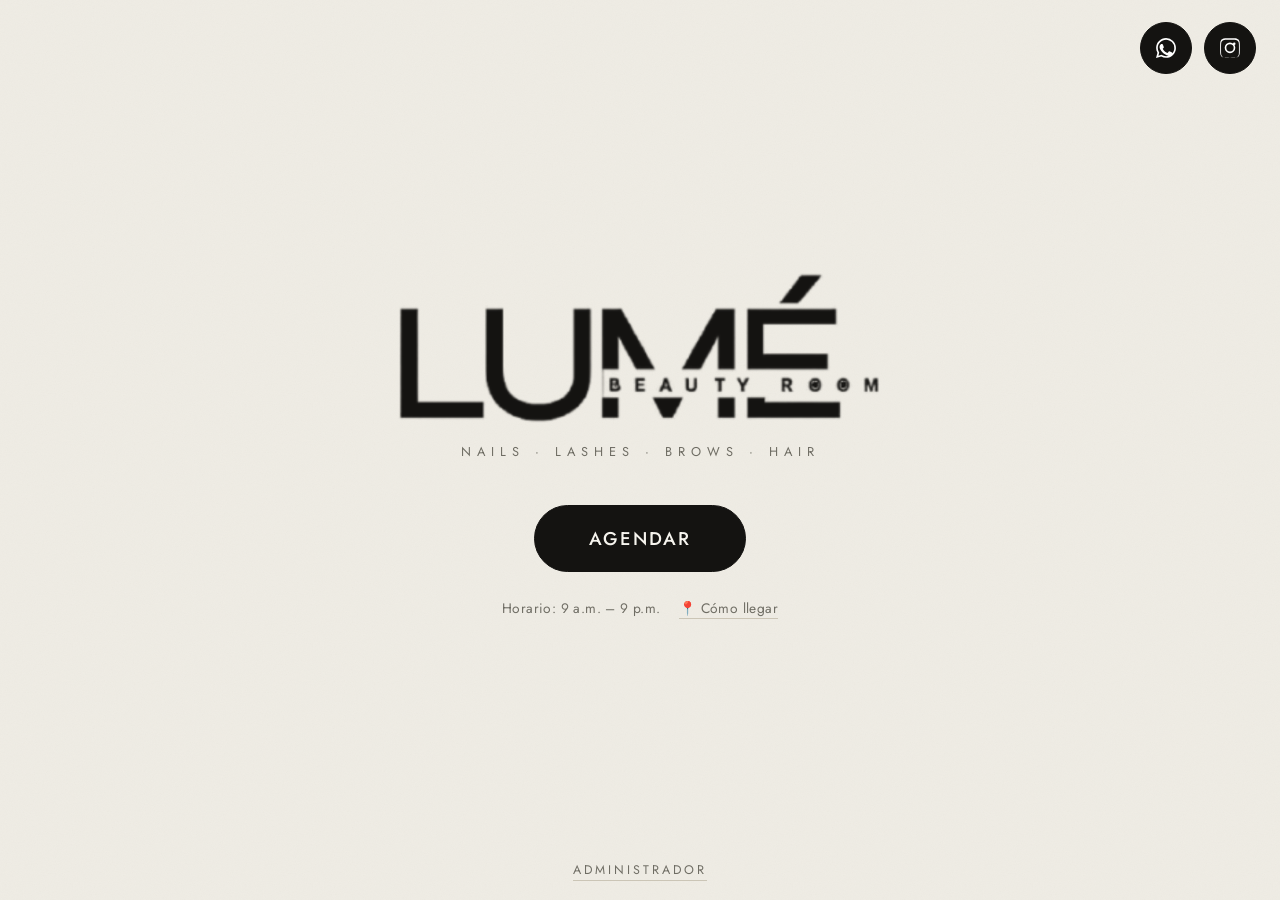
<file: index.html>
<!DOCTYPE html>
<html lang="es">
<head>
<meta charset="UTF-8">
<meta name="viewport" content="width=device-width, initial-scale=1.0, viewport-fit=cover">
<title>LUMÉ Beauty Room</title>
<meta name="description" content="LUMÉ Beauty Room — uñas, pestañas, cejas y más. Agenda tu cita.">
<meta name="theme-color" content="#efece4">
<link rel="manifest" href="manifest.webmanifest">
<link rel="icon" href="icon-192.png">
<link rel="apple-touch-icon" href="apple-touch-icon.png">
<meta name="apple-mobile-web-app-capable" content="yes">
<meta name="mobile-web-app-capable" content="yes">
<meta name="apple-mobile-web-app-title" content="LUMÉ">
<meta property="og:title" content="LUMÉ Beauty Room">
<meta property="og:description" content="Uñas, pestañas, cejas y más. Agenda tu cita en línea.">
<meta property="og:image" content="icon-512.png">
<link rel="stylesheet" href="styles.css">
</head>
<body>
  <script src="loader.js"></script>
  <main class="hero">
    <!-- Botones superiores derecha: WhatsApp + Instagram -->
    <div class="topbar">
      <a id="waBtn" class="icon-btn wa" href="#" target="_blank" rel="noopener" aria-label="WhatsApp" title="WhatsApp">
        <svg viewBox="0 0 24 24" fill="currentColor"><path d="M12.04 2c-5.46 0-9.91 4.45-9.91 9.91 0 1.75.46 3.45 1.32 4.95L2 22l5.25-1.38a9.9 9.9 0 0 0 4.79 1.22h.004c5.46 0 9.91-4.45 9.91-9.91 0-2.65-1.03-5.14-2.9-7.01A9.82 9.82 0 0 0 12.04 2Zm0 1.67c2.2 0 4.27.86 5.83 2.42a8.2 8.2 0 0 1 2.42 5.82c0 4.54-3.7 8.24-8.25 8.24a8.2 8.2 0 0 1-4.2-1.15l-.3-.18-3.12.82.83-3.04-.2-.31a8.18 8.18 0 0 1-1.26-4.38c0-4.54 3.7-8.24 8.24-8.24Zm-4.53 4.4c-.21 0-.55.08-.84.39-.29.31-1.1 1.08-1.1 2.62 0 1.55 1.13 3.04 1.28 3.25.16.21 2.2 3.36 5.32 4.58.74.32 1.32.51 1.77.65.74.24 1.42.2 1.96.12.6-.09 1.84-.75 2.1-1.48.26-.73.26-1.35.18-1.48-.08-.13-.29-.21-.6-.36-.31-.16-1.84-.91-2.12-1.01-.29-.11-.5-.16-.71.16-.21.31-.81 1.01-1 1.22-.18.21-.37.24-.68.08-.31-.16-1.31-.48-2.5-1.54-.92-.82-1.55-1.84-1.73-2.15-.18-.31-.02-.48.14-.63.14-.14.31-.37.47-.55.16-.18.21-.31.31-.52.11-.21.05-.39-.03-.55-.08-.16-.71-1.7-.97-2.33-.26-.62-.52-.53-.71-.54l-.61-.01Z"/></svg>
      </a>
      <a id="igBtn" class="icon-btn ig" href="#" target="_blank" rel="noopener" aria-label="Instagram" title="Instagram">
        <svg viewBox="0 0 24 24" fill="currentColor"><path d="M12 2.16c3.2 0 3.58.01 4.85.07 1.17.05 1.8.25 2.23.41.56.22.96.48 1.38.9.42.42.68.82.9 1.38.16.42.36 1.06.41 2.23.06 1.27.07 1.65.07 4.85s-.01 3.58-.07 4.85c-.05 1.17-.25 1.8-.41 2.23-.22.56-.48.96-.9 1.38-.42.42-.82.68-1.38.9-.42.16-1.06.36-2.23.41-1.27.06-1.65.07-4.85.07s-3.58-.01-4.85-.07c-1.17-.05-1.8-.25-2.23-.41-.56-.22-.96-.48-1.38-.9-.42-.42-.68-.82-.9-1.38-.16-.42-.36-1.06-.41-2.23C2.17 15.58 2.16 15.2 2.16 12s.01-3.58.07-4.85c.05-1.17.25-1.8.41-2.23.22-.56.48-.96.9-1.38.42-.42.82-.68 1.38-.9.42-.16 1.06-.36 2.23-.41C8.42 2.17 8.8 2.16 12 2.16Zm0 1.62c-3.15 0-3.52.01-4.76.07-.98.04-1.51.21-1.86.35-.47.18-.8.4-1.15.75-.35.35-.57.68-.75 1.15-.14.35-.31.88-.35 1.86-.06 1.24-.07 1.61-.07 4.76s.01 3.52.07 4.76c.04.98.21 1.51.35 1.86.18.47.4.8.75 1.15.35.35.68.57 1.15.75.35.14.88.31 1.86.35 1.24.06 1.61.07 4.76.07s3.52-.01 4.76-.07c.98-.04 1.51-.21 1.86-.35.47-.18.8-.4 1.15-.75.35-.35.57-.68.75-1.15.14-.35.31-.88.35-1.86.06-1.24.07-1.61.07-4.76s-.01-3.52-.07-4.76c-.04-.98-.21-1.51-.35-1.86a3.1 3.1 0 0 0-.75-1.15 3.1 3.1 0 0 0-1.15-.75c-.35-.14-.88-.31-1.86-.35-1.24-.06-1.61-.07-4.76-.07Zm0 2.76a5.3 5.3 0 1 1 0 10.6 5.3 5.3 0 0 1 0-10.6Zm0 1.62a3.68 3.68 0 1 0 0 7.36 3.68 3.68 0 0 0 0-7.36Zm5.5-.42a1.24 1.24 0 1 1-2.48 0 1.24 1.24 0 0 1 2.48 0Z"/></svg>
      </a>
    </div>

    <!-- Logo -->
    <img class="hero-logo" src="logo-crop.png" alt="LUMÉ Beauty Room">
    <div class="hero-tag">Nails · Lashes · Brows · Hair</div>

    <!-- Botón central: Agendar -->
    <div class="hero-cta">
      <a class="btn xl" href="agendar.html">Agendar</a>
    </div>
    <div class="hero-info">
      <span id="hoursTxt"></span>
      <a id="mapLink" href="#" target="_blank" rel="noopener">📍 Cómo llegar</a>
    </div>
    <button class="btn soft sm hero-install" data-install hidden>📲 Instalar app</button>

    <div class="hero-foot">
      <a href="admin.html">Administrador</a>
    </div>
  </main>

  <script src="app.js"></script>
  <script src="pwa.js"></script>
  <script>
    document.getElementById("waBtn").href = waLink(CONFIG.whatsapp, "¡Hola! Me gustaría agendar una cita en LUMÉ Beauty Room ✨");
    document.getElementById("igBtn").href = igLink(CONFIG.instagram);
    document.getElementById("hoursTxt").textContent = `Horario: ${fmtHour12(CONFIG.openHour)} – ${fmtHour12(CONFIG.closeHour)}`;
    document.getElementById("mapLink").href = "https://www.google.com/maps/search/?api=1&query=" + encodeURIComponent(CONFIG.businessAddress);
  </script>
</body>
</html>
</file>
<file: styles.css>
/* ==========================================================================
   LUMÉ Beauty Room — hoja de estilos compartida
   Tipografía y colores inspirados en el PDF de la lista de precios:
   fondo crema texturizado, tinta negra, encabezados grotesque bold,
   cuerpo geométrico limpio y acentos tipo firma.
   ========================================================================== */

@import url('https://fonts.googleapis.com/css2?family=Archivo+Black&family=Jost:ital,wght@0,300;0,400;0,500;0,600;1,400&family=Dancing+Script:wght@600;700&display=swap');

:root{
  --bg:        #efece4;   /* crema del PDF */
  --bg-soft:   #e8e4d9;
  --card:      #f6f4ee;
  --card-2:    #efece3;
  --ink:       #141311;   /* negro tinta */
  --ink-2:     #3b3a35;
  --muted:     #6f6d64;
  --line:      #d9d4c7;
  --line-2:    #cbc5b6;
  --accent:    #141311;   /* acción principal = negro (paleta del PDF) */
  --accent-ink:#f6f4ee;
  --ok:        #2e7d54;
  --warn:      #b4842a;
  --danger:    #b23b3b;
  --wa:        #25d366;
  --shadow:    0 18px 50px rgba(20,19,17,.18);
  --shadow-sm: 0 6px 20px rgba(20,19,17,.10);
  --radius:    16px;
  --radius-sm: 10px;
  --maxw:      1180px;
}

*{ box-sizing:border-box; }
html,body{ margin:0; padding:0; }
body{
  font-family:'Jost', system-ui, -apple-system, Segoe UI, Roboto, sans-serif;
  color:var(--ink);
  background-color:var(--bg);
  /* textura granulada tipo papel del PDF */
  background-image:url("data:image/svg+xml,%3Csvg xmlns='http://www.w3.org/2000/svg' width='240' height='240'%3E%3Cfilter id='n'%3E%3CfeTurbulence type='fractalNoise' baseFrequency='0.9' numOctaves='2' stitchTiles='stitch'/%3E%3CfeColorMatrix type='saturate' values='0'/%3E%3C/filter%3E%3Crect width='100%25' height='100%25' filter='url(%23n)' opacity='0.05'/%3E%3C/svg%3E");
  line-height:1.5;
  -webkit-font-smoothing:antialiased;
  text-rendering:optimizeLegibility;
}
a{ color:inherit; }
img{ max-width:100%; display:block; }
button{ font-family:inherit; cursor:pointer; }
h1,h2,h3,h4{ margin:0; }

/* Tipografía de titulares tipo PDF */
.display{ font-family:'Archivo Black', 'Jost', sans-serif; letter-spacing:.5px; line-height:1; }
.script{ font-family:'Dancing Script', cursive; font-weight:700; }

.container{ max-width:var(--maxw); margin:0 auto; padding:0 20px; }

/* ---------- Botones ---------- */
.btn{
  display:inline-flex; align-items:center; justify-content:center; gap:.5rem;
  border:1.5px solid var(--ink); background:var(--accent); color:var(--accent-ink);
  padding:.85rem 1.4rem; border-radius:999px; font-weight:500; font-size:1rem;
  letter-spacing:.4px; text-decoration:none; transition:.18s ease; white-space:nowrap;
}
.btn:hover{ transform:translateY(-1px); box-shadow:var(--shadow-sm); }
.btn:active{ transform:translateY(0); }
.btn.ghost{ background:transparent; color:var(--ink); }
.btn.ghost:hover{ background:var(--ink); color:var(--accent-ink); }
.btn.soft{ background:var(--card); color:var(--ink); border-color:var(--line-2); }
.btn.soft:hover{ background:var(--bg-soft); }
.btn.sm{ padding:.5rem .9rem; font-size:.9rem; }
.btn.block{ width:100%; }
.btn.danger{ background:transparent; color:var(--danger); border-color:var(--danger); }
.btn.danger:hover{ background:var(--danger); color:#fff; }
.btn:disabled{ opacity:.45; cursor:not-allowed; transform:none; box-shadow:none; }

/* ---------- Iconos redondos (WA / IG) ---------- */
.icon-btn{
  width:52px; height:52px; border-radius:50%; display:inline-flex;
  align-items:center; justify-content:center; border:1.5px solid var(--ink);
  background:var(--ink); color:#fff; transition:.2s ease;
}
.icon-btn svg{ width:24px; height:24px; }
.icon-btn:hover{ transform:translateY(-2px); box-shadow:var(--shadow-sm); }
.icon-btn.wa:hover{ background:var(--wa); border-color:var(--wa); }
.icon-btn.ig:hover{
  background:radial-gradient(circle at 30% 110%,#fdc76b 0%,#f97d3c 25%,#e63d6f 50%,#c22890 75%,#8a3ab9 100%);
  border-color:transparent;
}

/* =====================================================================
   INDEX
   ===================================================================== */
.hero{
  min-height:100vh; display:flex; flex-direction:column;
  align-items:center; justify-content:center; text-align:center; position:relative;
  padding:40px 20px;
}
.topbar{
  position:absolute; top:22px; right:24px; display:flex; gap:12px; align-items:center;
}
.hero-logo{ width:min(560px,82vw); margin:0 auto 6px; }
.hero-tag{
  text-transform:uppercase; letter-spacing:6px; font-size:.8rem; color:var(--muted);
  margin-bottom:38px;
}
.hero-cta{ margin-top:6px; }
.hero .btn.xl{ padding:1.15rem 3.4rem; font-size:1.15rem; letter-spacing:2px; text-transform:uppercase; }
.hero-foot{
  position:absolute; bottom:20px; left:0; right:0; text-align:center;
  font-size:.78rem; letter-spacing:3px; text-transform:uppercase; color:var(--muted);
}
.hero-foot a{ text-decoration:none; border-bottom:1px solid var(--line-2); padding-bottom:1px; }

/* =====================================================================
   AGENDAR
   ===================================================================== */
.page-head{
  border-bottom:1px solid var(--line); background:rgba(246,244,238,.6);
  position:sticky; top:0; z-index:20; backdrop-filter:blur(6px);
}
.page-head .row{ display:flex; align-items:center; justify-content:space-between; padding:14px 0; gap:16px; }
.page-head img{ height:40px; width:auto; }
.page-head .links{ display:flex; gap:10px; align-items:center; }

.section-title{ margin:44px 0 4px; }
.section-title .display{ font-size:clamp(1.6rem,4.5vw,2.4rem); }
.section-sub{ color:var(--muted); margin:0 0 18px; font-size:.95rem; }

.cat-block{ margin-bottom:30px; }
.cat-head{ display:flex; align-items:baseline; gap:12px; margin:34px 0 14px; }
.cat-head h2{ font-family:'Archivo Black',sans-serif; font-size:clamp(1.25rem,3.6vw,1.7rem); }
.cat-head .line{ flex:1; height:2px; background:var(--ink); opacity:.85; }

.grid{ display:grid; grid-template-columns:repeat(auto-fill,minmax(300px,1fr)); gap:16px; }

.service{
  background:var(--card); border:1px solid var(--line); border-radius:var(--radius);
  padding:18px 18px 16px; display:flex; flex-direction:column; gap:8px; transition:.18s;
  position:relative;
}
.service.selected{ border-color:var(--ink); box-shadow:var(--shadow-sm); }
.service .s-top{ display:flex; justify-content:space-between; gap:10px; align-items:flex-start; }
.service h3{ font-size:1.08rem; font-weight:600; letter-spacing:.2px; }
.service .price{ font-weight:600; white-space:nowrap; font-size:1.02rem; }
.service .desc{ color:var(--muted); font-size:.9rem; min-height:34px; }
.service .s-actions{ display:flex; align-items:center; justify-content:space-between; margin-top:6px; }

.stepper{ display:inline-flex; align-items:center; gap:0; border:1.5px solid var(--ink);
  border-radius:999px; overflow:hidden; }
.stepper button{
  width:38px; height:38px; border:0; background:transparent; font-size:1.25rem; line-height:1;
  color:var(--ink); display:flex; align-items:center; justify-content:center;
}
.stepper button:hover{ background:var(--ink); color:var(--accent-ink); }
.stepper .qty{ min-width:34px; text-align:center; font-weight:600; }
.badge-added{ font-size:.8rem; color:var(--ok); font-weight:500; opacity:0; transition:.2s; }
.service.selected .badge-added{ opacity:1; }

/* ---------- Carrito flotante ---------- */
.cart-fab{
  position:fixed; right:20px; bottom:20px; z-index:60;
  background:var(--ink); color:var(--accent-ink); border:none; border-radius:999px;
  padding:.9rem 1.3rem; display:flex; align-items:center; gap:.6rem; box-shadow:var(--shadow);
  transform:translateY(140%); transition:transform .3s cubic-bezier(.2,.8,.2,1); font-size:1rem;
}
.cart-fab.show{ transform:translateY(0); }
.cart-fab .count{
  background:var(--accent-ink); color:var(--ink); border-radius:999px; min-width:24px; height:24px;
  display:inline-flex; align-items:center; justify-content:center; font-weight:700; font-size:.85rem; padding:0 6px;
}
.cart-fab .amt{ font-weight:600; }

.drawer-mask{
  position:fixed; inset:0; background:rgba(20,19,17,.45); z-index:70; opacity:0;
  pointer-events:none; transition:.25s;
}
.drawer-mask.open{ opacity:1; pointer-events:auto; }
.drawer{
  position:fixed; top:0; right:0; height:100%; width:min(440px,100%); background:var(--bg);
  z-index:80; box-shadow:var(--shadow); transform:translateX(100%); transition:transform .3s cubic-bezier(.2,.8,.2,1);
  display:flex; flex-direction:column;
}
.drawer.open{ transform:translateX(0); }
.drawer-head{ display:flex; align-items:center; justify-content:space-between; padding:18px 20px; border-bottom:1px solid var(--line); }
.drawer-head h3{ font-family:'Archivo Black',sans-serif; font-size:1.2rem; }
.drawer-body{ padding:16px 20px; overflow:auto; flex:1; }
.drawer-foot{ padding:16px 20px; border-top:1px solid var(--line); background:var(--card); }

.cart-line{ display:flex; align-items:center; gap:10px; padding:12px 0; border-bottom:1px dashed var(--line); }
.cart-line .cl-main{ flex:1; }
.cart-line .cl-name{ font-weight:600; font-size:.98rem; }
.cart-line .cl-price{ color:var(--muted); font-size:.85rem; }
.cart-line .stepper{ transform:scale(.85); }
.cart-empty{ color:var(--muted); text-align:center; padding:30px 0; }

.field{ margin:14px 0; }
.field label{ display:block; font-size:.85rem; font-weight:500; margin-bottom:6px; letter-spacing:.3px; }
.field label .req{ color:var(--danger); }
.input, .textarea, select.input{
  width:100%; border:1.5px solid var(--line-2); background:var(--card); color:var(--ink);
  border-radius:var(--radius-sm); padding:.7rem .8rem; font-size:1rem; font-family:inherit; transition:.15s;
}
.input:focus, .textarea:focus, select.input:focus{ outline:none; border-color:var(--ink); }
.textarea{ min-height:74px; resize:vertical; }
.two-col{ display:grid; grid-template-columns:1fr 1fr; gap:10px; }
.total-row{ display:flex; justify-content:space-between; align-items:baseline; margin-bottom:12px; }
.total-row .t-label{ letter-spacing:2px; text-transform:uppercase; font-size:.8rem; color:var(--muted); }
.total-row .t-amt{ font-family:'Archivo Black',sans-serif; font-size:1.6rem; }
.err-msg{ color:var(--danger); font-size:.85rem; margin-top:4px; display:none; }
.field.invalid .input, .field.invalid .textarea{ border-color:var(--danger); }
.field.invalid .err-msg{ display:block; }

/* =====================================================================
   ADMIN
   ===================================================================== */
.admin-shell{ min-height:100vh; }
.admin-top{
  display:flex; align-items:center; justify-content:space-between; gap:16px;
  padding:14px 22px; border-bottom:1px solid var(--line); background:var(--card);
  position:sticky; top:0; z-index:30;
}
.admin-top img{ height:34px; }
.tabs{ display:flex; gap:6px; flex-wrap:wrap; }
.tab{
  border:1.5px solid transparent; background:transparent; color:var(--ink-2);
  padding:.55rem 1rem; border-radius:999px; font-weight:500; font-size:.95rem; letter-spacing:.3px;
}
.tab:hover{ background:var(--bg-soft); }
.tab.active{ background:var(--ink); color:var(--accent-ink); }

.admin-main{ max-width:var(--maxw); margin:0 auto; padding:24px 22px 80px; }
.panel{ display:none; }
.panel.active{ display:block; animation:fade .25s ease; }
@keyframes fade{ from{opacity:0; transform:translateY(6px);} to{opacity:1; transform:none;} }

.panel-head{ display:flex; align-items:center; justify-content:space-between; gap:14px; margin-bottom:18px; flex-wrap:wrap; }
.panel-head h2{ font-family:'Archivo Black',sans-serif; font-size:1.5rem; }
.toolbar{ display:flex; gap:8px; flex-wrap:wrap; align-items:center; }

.stat-grid{ display:grid; grid-template-columns:repeat(auto-fit,minmax(180px,1fr)); gap:14px; margin-bottom:22px; }
.stat{ background:var(--card); border:1px solid var(--line); border-radius:var(--radius); padding:16px 18px; }
.stat .k{ font-size:.78rem; text-transform:uppercase; letter-spacing:1.5px; color:var(--muted); }
.stat .v{ font-family:'Archivo Black',sans-serif; font-size:1.7rem; margin-top:6px; }
.stat .v.sm{ font-size:1.25rem; }

.card{ background:var(--card); border:1px solid var(--line); border-radius:var(--radius); padding:18px; margin-bottom:16px; }
.card h3{ font-size:1.1rem; margin-bottom:12px; }

table.tbl{ width:100%; border-collapse:collapse; font-size:.92rem; }
table.tbl th, table.tbl td{ text-align:left; padding:11px 10px; border-bottom:1px solid var(--line); vertical-align:middle; }
table.tbl th{ font-size:.74rem; text-transform:uppercase; letter-spacing:1px; color:var(--muted); font-weight:600; }
table.tbl tr:last-child td{ border-bottom:0; }
.tbl-wrap{ overflow:auto; background:var(--card); border:1px solid var(--line); border-radius:var(--radius); }
.tbl-wrap table{ min-width:600px; }

.pill{ display:inline-flex; align-items:center; gap:6px; padding:.2rem .6rem; border-radius:999px; font-size:.78rem; font-weight:600; letter-spacing:.3px; }
.pill.wait{ background:#f3ecd6; color:#8a6d1e; }
.pill.done{ background:#d9efe1; color:#1f6b45; }
.pill.paid{ background:#141311; color:#f6f4ee; }
.pill.cancel{ background:#f0dede; color:#a13636; }
.pill.efectivo{ background:#dcefe0; color:#256b42; }
.pill.transferencia{ background:#dde6f3; color:#2a4d86; }
.pill.tarjeta{ background:#ece0f2; color:#6b3a97; }

.muted{ color:var(--muted); }
.right{ text-align:right; }
.center{ text-align:center; }
.empty-state{ text-align:center; color:var(--muted); padding:44px 10px; }
.empty-state .big{ font-size:2rem; margin-bottom:6px; }

.row-actions{ display:flex; gap:6px; justify-content:flex-end; flex-wrap:wrap; }

/* método de pago selector */
.pay-methods{ display:grid; grid-template-columns:repeat(3,1fr); gap:8px; margin:6px 0 4px; }
.pay-opt{ border:1.5px solid var(--line-2); border-radius:var(--radius-sm); padding:.7rem; text-align:center;
  font-weight:500; background:var(--card); transition:.15s; font-size:.92rem; }
.pay-opt:hover{ border-color:var(--ink); }
.pay-opt.active{ background:var(--ink); color:var(--accent-ink); border-color:var(--ink); }

/* modal genérico */
.modal-mask{ position:fixed; inset:0; background:rgba(20,19,17,.5); z-index:100; display:none;
  align-items:center; justify-content:center; padding:20px; }
.modal-mask.open{ display:flex; animation:fade .2s ease; }
.modal{ background:var(--bg); border-radius:var(--radius); width:min(520px,100%); max-height:90vh; overflow:auto;
  box-shadow:var(--shadow); }
.modal .m-head{ display:flex; align-items:center; justify-content:space-between; padding:18px 20px; border-bottom:1px solid var(--line); }
.modal .m-head h3{ font-family:'Archivo Black',sans-serif; font-size:1.15rem; }
.modal .m-body{ padding:18px 20px; }
.modal .m-foot{ padding:16px 20px; border-top:1px solid var(--line); display:flex; gap:10px; justify-content:flex-end; }
.x-btn{ background:transparent; border:0; font-size:1.5rem; line-height:1; color:var(--muted); }
.x-btn:hover{ color:var(--ink); }

/* login gate */
.gate{ min-height:100vh; display:flex; align-items:center; justify-content:center; padding:20px; }
.gate .box{ background:var(--card); border:1px solid var(--line); border-radius:var(--radius); padding:34px 30px;
  width:min(380px,100%); text-align:center; box-shadow:var(--shadow-sm); }
.gate img{ height:44px; margin:0 auto 18px; }

/* bar chart simple para reportes */
.bars{ display:flex; align-items:flex-end; gap:10px; height:180px; padding-top:10px; }
.bar{ flex:1; display:flex; flex-direction:column; align-items:center; gap:6px; height:100%; justify-content:flex-end; }
.bar .col{ width:100%; max-width:46px; background:var(--ink); border-radius:6px 6px 0 0; min-height:3px; transition:.3s; }
.bar .bl{ font-size:.72rem; color:var(--muted); text-align:center; }
.bar .bv{ font-size:.78rem; font-weight:600; }

.toast{
  position:fixed; bottom:24px; left:50%; transform:translateX(-50%) translateY(140%);
  background:var(--ink); color:var(--accent-ink); padding:.85rem 1.4rem; border-radius:999px;
  box-shadow:var(--shadow); z-index:200; transition:transform .3s; font-size:.95rem; max-width:90vw; text-align:center;
}
.toast.show{ transform:translateX(-50%) translateY(0); }

.split{ display:grid; grid-template-columns:1.4fr 1fr; gap:18px; align-items:start; }
@media(max-width:820px){ .split{ grid-template-columns:1fr; } .two-col{ grid-template-columns:1fr; } .pay-methods{ grid-template-columns:1fr 1fr 1fr; } }
@media(max-width:560px){
  .admin-top{ flex-direction:column; align-items:stretch; }
  .tabs{ justify-content:center; }
  .hero .btn.xl{ padding:1rem 2.4rem; }
}

/* ===================== CALENDARIO SEMANAL (Agenda) ===================== */
.cal-toolbar{ display:flex; align-items:center; gap:10px; flex-wrap:wrap; margin-bottom:14px; }
.cal-nav{ display:inline-flex; align-items:center; gap:6px; }
.cal-title{ font-weight:600; min-width:210px; text-align:center; text-transform:capitalize; }
.view-toggle{ display:inline-flex; border:1.5px solid var(--line-2); border-radius:999px; overflow:hidden; }
.view-toggle button{ border:0; background:transparent; padding:.5rem .95rem; font-weight:500; font-size:.9rem; color:var(--ink-2); }
.view-toggle button.active{ background:var(--ink); color:var(--accent-ink); }
.cal-spacer{ flex:1; }

.cal-wrap{ overflow:auto; border:1px solid var(--line); border-radius:var(--radius); background:var(--card); max-height:70vh; }
table.cal{ border-collapse:collapse; width:100%; min-width:820px; }
table.cal th, table.cal td{ border:1px solid var(--line); }
table.cal thead th{ padding:8px 6px; text-align:center; font-size:.8rem; background:var(--card-2); position:sticky; top:0; z-index:2; }
table.cal thead th .dn{ display:block; font-size:.72rem; text-transform:uppercase; letter-spacing:.5px; color:var(--muted); }
table.cal thead th .dd{ display:block; font-size:1.1rem; font-weight:700; }
table.cal thead th.today{ background:var(--ink); color:var(--accent-ink); }
table.cal thead th.today .dn{ color:#cfc9ba; }
table.cal td.hour{ width:58px; text-align:right; padding:4px 8px; font-size:.74rem; color:var(--muted); white-space:nowrap; background:var(--card-2); position:sticky; left:0; z-index:1; }
table.cal td.slot{ height:50px; padding:3px; cursor:pointer; transition:background .1s; }
table.cal td.slot:hover{ background:#ece5d6; }
table.cal td.slot.today{ background:rgba(20,19,17,.035); }
.cita-chip{ display:block; border-radius:8px; padding:4px 6px; margin-bottom:3px; font-size:.72rem; line-height:1.25; cursor:pointer; border:1px solid transparent; overflow:hidden; }
.cita-chip .t{ font-weight:700; }
.cita-chip .n{ display:block; white-space:nowrap; overflow:hidden; text-overflow:ellipsis; }
.cita-chip.pendiente{ background:#f3ecd6; color:#141311; border-color:#e4d6ab; }
.cita-chip.cobrada{ background:#141311; color:#f6f4ee; }
.cita-chip.cancelada{ background:#ededed; color:#9a9a9a; text-decoration:line-through; }

.cita-detail-row{ display:flex; justify-content:space-between; gap:12px; padding:8px 0; border-bottom:1px dashed var(--line); font-size:.95rem; }
.cita-detail-row .lbl{ color:var(--muted); }

/* ===================== TARJETA WALLET (agendar) ===================== */
.pass-mask{ position:fixed; inset:0; background:rgba(20,19,17,.6); z-index:120; display:none; align-items:center; justify-content:center; padding:20px; overflow:auto; }
.pass-mask.open{ display:flex; }
.pass-box{ width:min(380px,100%); text-align:center; }
.pass-box .pass-img{ width:100%; border-radius:20px; box-shadow:var(--shadow); display:block; }
.pass-actions{ display:flex; gap:10px; margin-top:16px; justify-content:center; flex-wrap:wrap; }
.pass-mask .muted{ color:#cfc9ba; }

/* duración de servicio + horarios disponibles */
.svc-dur{ font-size:.82rem; color:var(--muted); margin-top:-2px; }
.slots{ display:flex; flex-wrap:wrap; gap:7px; max-height:190px; overflow:auto; padding:2px; }
.slot-btn{ border:1.5px solid var(--line-2); background:var(--card); color:var(--ink); border-radius:9px; padding:.5rem .7rem; font-size:.92rem; font-family:inherit; cursor:pointer; transition:.12s; }
.slot-btn:hover{ border-color:var(--ink); }
.slot-btn.active{ background:var(--ink); color:var(--accent-ink); border-color:var(--ink); }

/* barra de personal del día (agenda) */
.staff-bar{ display:flex; gap:12px; flex-wrap:wrap; margin-bottom:14px; }
.staff-chip{ display:flex; align-items:center; gap:10px; background:var(--card); border:1px solid var(--line); border-radius:999px; padding:6px 16px 6px 6px; }
.staff-chip img, .staff-chip .avatar{ width:40px; height:40px; border-radius:50%; object-fit:cover; background:var(--ink); color:var(--accent-ink); display:flex; align-items:center; justify-content:center; font-weight:700; font-size:1rem; }
.staff-chip .sn{ font-weight:600; font-size:.95rem; }
.staff-chip .sr{ font-size:.75rem; color:var(--muted); }

/* leyenda de colores por categoría */
.cat-legend{ display:flex; gap:14px; flex-wrap:wrap; margin:2px 0 14px; font-size:.82rem; color:var(--muted); }
.cat-legend span{ display:inline-flex; align-items:center; gap:6px; }
.cat-legend i{ width:14px; height:14px; border-radius:4px; display:inline-block; }

/* calendario con bloques por duración */
.wk-head{ display:grid; grid-template-columns:56px repeat(7,1fr); position:sticky; top:0; z-index:3; background:var(--card-2); }
.wk-head .wk-corner{ border:1px solid var(--line); }
.wk-head .wk-dh{ border:1px solid var(--line); text-align:center; padding:7px 4px; }
.wk-head .wk-dh .dn{ display:block; font-size:.7rem; text-transform:uppercase; letter-spacing:.5px; color:var(--muted); }
.wk-head .wk-dh .dd{ display:block; font-size:1.05rem; font-weight:700; }
.wk-head .wk-dh.today{ background:var(--ink); color:var(--accent-ink); }
.wk-head .wk-dh.today .dn{ color:#cfc9ba; }
.wk-body{ display:grid; grid-template-columns:56px repeat(7,1fr); }
.wk-gutter{ position:relative; }
.wk-gutter .hl{ position:absolute; right:6px; font-size:.72rem; color:var(--muted); transform:translateY(-6px); }
.wk-col{ position:relative; border-left:1px solid var(--line); }
.wk-col .hcell{ border-bottom:1px solid var(--line); box-sizing:border-box; cursor:pointer; }
.wk-col .hcell:hover{ background:#ece5d6; }
.wk-col.today{ background:rgba(20,19,17,.03); }
.cita-block{ position:absolute; left:3px; right:3px; border-radius:8px; padding:4px 6px; font-size:.72rem; line-height:1.2; overflow:hidden; cursor:pointer; border-left:4px solid; box-sizing:border-box; }
.cita-block .t{ font-weight:700; }
.cita-block .n{ display:block; white-space:nowrap; overflow:hidden; text-overflow:ellipsis; }
.cita-block.cancelada{ opacity:.5; text-decoration:line-through; }

/* buscador de clientas (autocompletado) */
.ac-wrap{ position:relative; }
.ac-list{ position:absolute; left:0; right:0; top:100%; z-index:20; background:var(--card); border:1px solid var(--line-2); border-radius:0 0 10px 10px; max-height:210px; overflow:auto; box-shadow:var(--shadow-sm); }
.ac-item{ padding:9px 12px; cursor:pointer; border-bottom:1px solid var(--line); }
.ac-item:hover, .ac-item.hi{ background:var(--bg-soft); }
.ac-item .acn{ font-weight:600; }
.ac-item .acm{ font-size:.8rem; color:var(--muted); }
/* =====================================================================
   v2 — app web, calendario 12 h, arrastrar citas, avisos
   ===================================================================== */
:root{ --now:#e0342f; --safe-b:env(safe-area-inset-bottom,0px); }
body{ -webkit-tap-highlight-color:transparent; }
[hidden]{ display:none !important; }
.touch-only{ display:none; }
@media (hover:none){ .touch-only{ display:inline; } }

/* ---------- barra superior del admin ---------- */
.admin-top .brand img{ height:30px; width:auto; }
.top-actions{ display:flex; align-items:center; gap:10px; }
.conn{ font-size:.8rem; font-weight:600; letter-spacing:.3px; color:var(--muted); white-space:nowrap; }
.tab{ display:inline-flex; align-items:center; gap:7px; }
.tab svg{ width:18px; height:18px; fill:none; stroke:currentColor; stroke-width:1.8; stroke-linecap:round; stroke-linejoin:round; }
.icon-round{ position:relative; width:40px; height:40px; border-radius:50%; border:1.5px solid var(--line-2); background:var(--card);
  display:inline-flex; align-items:center; justify-content:center; color:var(--ink); transition:.15s; }
.icon-round:hover{ border-color:var(--ink); }
.icon-round svg{ width:20px; height:20px; fill:none; stroke:currentColor; stroke-width:1.8; stroke-linejoin:round; stroke-linecap:round; }
.icon-round .dot{ position:absolute; top:7px; right:8px; width:8px; height:8px; border-radius:50%; background:var(--line-2); border:2px solid var(--card); }
.icon-round.on .dot{ background:var(--ok); }

/* ---------- tarjeta En curso / Siguiente / Mañana ---------- */
.now-card{ display:grid; grid-template-columns:repeat(auto-fit,minmax(210px,1fr)); gap:12px; margin-bottom:14px; }
.nc-item{ display:flex; flex-direction:column; align-items:flex-start; gap:2px; text-align:left; font:inherit; color:inherit;
  background:var(--card); border:1px solid var(--line); border-radius:var(--radius); padding:13px 16px; min-width:0; }
button.nc-item{ cursor:pointer; transition:.15s; }
button.nc-item:hover{ border-color:var(--ink); }
.nc-item .nc-k{ font-size:.72rem; text-transform:uppercase; letter-spacing:1.4px; color:var(--muted); display:flex; align-items:center; gap:6px; }
.nc-item b{ font-size:1.05rem; max-width:100%; overflow:hidden; text-overflow:ellipsis; white-space:nowrap; }
.nc-item .nc-s{ font-size:.85rem; color:var(--muted); max-width:100%; overflow:hidden; text-overflow:ellipsis; white-space:nowrap; }
.nc-item.live{ background:var(--ink); color:var(--accent-ink); border-color:var(--ink); }
.nc-item.live .nc-k, .nc-item.live .nc-s{ color:#cfc9ba; }
.live-dot{ width:8px; height:8px; border-radius:50%; background:var(--now); display:inline-block; animation:pulse 1.6s infinite; }
@keyframes pulse{ 0%{box-shadow:0 0 0 0 rgba(224,52,47,.55)} 70%{box-shadow:0 0 0 8px rgba(224,52,47,0)} 100%{box-shadow:0 0 0 0 rgba(224,52,47,0)} }
.nc-tm b{ font-family:'Archivo Black',sans-serif; font-weight:400; }

/* ---------- calendario ---------- */
.view-toggle button{ cursor:pointer; }
.cal-hint{ font-size:.8rem; }
.cal-inner.wide{ min-width:840px; }
.cal-wrap{ max-height:72vh; overscroll-behavior:contain; }
.wk-head .wk-dh{ font:inherit; color:inherit; background:var(--card-2); cursor:pointer; padding:7px 2px 6px; }
.wk-head .wk-dh:hover{ background:var(--bg-soft); }
.wk-head .wk-dh.today, .wk-head .wk-dh.today:hover{ background:var(--ink); }
.wk-head .wk-dh.past{ color:var(--muted); }
.wk-head .wk-dh .dc{ display:block; font-size:.66rem; color:var(--muted); letter-spacing:.3px; margin-top:1px; white-space:nowrap; }
.wk-head .wk-dh.today .dc{ color:#cfc9ba; }
.wk-gutter .hl{ font-size:.66rem; white-space:nowrap; right:5px; letter-spacing:.2px; }
.wk-gutter .hl:first-child{ transform:translateY(2px); }
.wk-col{
  cursor:pointer;
  background-image:
    repeating-linear-gradient(to bottom, transparent 0, transparent calc(var(--hpx) - 1px), var(--line) calc(var(--hpx) - 1px), var(--line) var(--hpx)),
    repeating-linear-gradient(to bottom, transparent 0, transparent calc(var(--hpx) / 2 - 1px), rgba(20,19,17,.045) calc(var(--hpx) / 2 - 1px), rgba(20,19,17,.045) calc(var(--hpx) / 2));
}
.wk-col.today{ background-color:rgba(194,56,106,.035); }
.wk-col.closed{ background-color:rgba(20,19,17,.035); }
.cita-block{ z-index:2; box-shadow:0 1px 0 rgba(20,19,17,.06); transition:box-shadow .15s, opacity .15s; outline:none;
  -webkit-user-select:none; user-select:none; -webkit-touch-callout:none; display:flex; flex-direction:column; gap:1px; }
.cita-block:hover, .cita-block:focus-visible{ box-shadow:0 4px 14px rgba(20,19,17,.18); z-index:4; }
.cita-block.movable{ cursor:grab; }
.cita-block .t{ font-size:.7rem; letter-spacing:.1px; white-space:nowrap; overflow:hidden; text-overflow:ellipsis; }
.cita-block .nm{ font-weight:600; font-size:.78rem; }
.cita-block .sv{ opacity:.8; }
.cita-block .ck{ display:inline-block; font-weight:700; }
.cita-block.tiny{ flex-direction:row; align-items:center; gap:5px; padding:2px 6px; }
.cita-block.tiny .sv{ display:none; }
.cita-block.past{ opacity:.62; }
.cita-block.cobrada{ opacity:.55; }
.cita-block.confirmed{ box-shadow:inset 0 0 0 1.5px rgba(46,125,84,.35); }
.cita-block.lock{ background:repeating-linear-gradient(135deg, #e3ded2 0 7px, #ebe7dd 7px 14px); color:var(--ink-2); border-left-color:var(--muted); }
.cita-block.drag-src{ opacity:.3; }
.drag-ghost{ position:fixed !important; z-index:500; pointer-events:none; opacity:.92; transform:rotate(-1.5deg) scale(1.03);
  box-shadow:0 18px 40px rgba(20,19,17,.3) !important; margin:0; }
body.dragging, body.dragging *{ cursor:grabbing !important; }
body.dragging{ -webkit-user-select:none; user-select:none; }
.drop-hint{ position:absolute; left:2px; right:2px; z-index:3; border:2px dashed var(--ink); border-radius:8px; background:rgba(20,19,17,.06);
  pointer-events:none; display:flex; align-items:flex-start; padding:3px 4px; font-size:.68rem; font-weight:700; }
.drop-hint span{ background:var(--ink); color:var(--accent-ink); border-radius:6px; padding:1px 6px; white-space:nowrap; overflow:hidden; text-overflow:ellipsis; max-width:100%; }
.drop-hint.bad{ border-color:var(--danger); background:rgba(178,59,59,.1); }
.drop-hint.bad span{ background:var(--danger); }
.hover-slot{ position:absolute; left:2px; right:2px; z-index:1; border-radius:6px; background:rgba(20,19,17,.07); pointer-events:none;
  font-size:.7rem; font-weight:600; padding:1px 6px; color:var(--ink-2); line-height:1.3; overflow:hidden; }

/* línea roja de la hora actual */
.now-line{ position:absolute; left:0; right:0; height:2px; background:var(--now); z-index:5; pointer-events:none; }
.now-line i{ position:absolute; left:-6px; top:-5px; width:12px; height:12px; border-radius:50%; background:var(--now); box-shadow:0 0 0 3px rgba(224,52,47,.2); }
.now-tag{ position:absolute; right:3px; z-index:6; transform:translateY(-50%); background:var(--now); color:#fff; font-size:.6rem; font-weight:700;
  padding:2px 4px; border-radius:5px; letter-spacing:.1px; white-space:nowrap; }

/* ---------- lista ---------- */
tr.row-off td{ opacity:.55; }
.pill.lock{ background:#e3ded2; color:var(--ink-2); }
.pill.noshow{ background:#f3e0d3; color:#8a481d; }

/* ---------- modales: cita / bloqueo / horarios ---------- */
.seg{ display:flex; background:var(--bg-soft); border-radius:999px; padding:4px; gap:4px; margin-bottom:6px; }
.seg button{ flex:1; border:0; background:transparent; padding:.55rem .8rem; border-radius:999px; font-weight:500; font-size:.92rem; color:var(--ink-2); }
.seg button.active{ background:var(--card); color:var(--ink); box-shadow:var(--shadow-sm); }
.svc-chips{ display:flex; flex-wrap:wrap; gap:6px; margin-bottom:8px; }
.svc-chip{ display:inline-flex; align-items:center; gap:6px; border:1px solid; border-radius:999px; padding:4px 6px 4px 11px; font-size:.84rem; font-weight:500; }
.svc-chip button{ border:0; background:rgba(255,255,255,.6); color:inherit; width:22px; height:22px; border-radius:50%; font-size:1rem; line-height:1; }
.slots{ max-height:240px; }
.slot-group{ width:100%; }
.slot-group + .slot-group{ margin-top:8px; }
.sg-name{ font-size:.7rem; text-transform:uppercase; letter-spacing:1.4px; color:var(--muted); margin:0 0 5px 2px; }
.sg-list{ display:flex; flex-wrap:wrap; gap:7px; }
.slot-btn{ min-width:92px; }
.cd-actions{ display:grid; grid-template-columns:repeat(auto-fill,minmax(150px,1fr)); gap:8px; margin-top:16px; }
.cd-actions .btn{ justify-content:flex-start; }
.tm-time{ font-family:'Archivo Black',sans-serif; font-size:.85rem; min-width:78px; }
.check-row{ display:flex; align-items:center; gap:10px; padding:10px 0; border-bottom:1px dashed var(--line); font-size:.94rem; cursor:pointer; }
.check-row input[type=checkbox]{ width:20px; height:20px; accent-color:var(--ink); flex:none; }
.nt-state{ border-radius:var(--radius-sm); padding:10px 12px; font-size:.9rem; font-weight:500; }
.nt-state.on{ background:#d9efe1; color:#1f6b45; }
.nt-state.off{ background:var(--bg-soft); color:var(--ink-2); }

/* ---------- aviso con botones (deshacer / avisar) ---------- */
.act-toast{ position:fixed; left:50%; bottom:calc(24px + var(--safe-b)); transform:translateX(-50%) translateY(160%); z-index:210;
  background:var(--ink); color:var(--accent-ink); border-radius:16px; padding:10px 10px 10px 18px; box-shadow:var(--shadow);
  display:flex; align-items:center; gap:8px; flex-wrap:wrap; width:max-content; max-width:min(560px,92vw); transition:transform .3s cubic-bezier(.2,.8,.2,1); font-size:.93rem; }
.act-toast.show{ transform:translateX(-50%) translateY(0); }
.act-toast span{ margin-right:auto; }
.act-toast button{ border:1px solid rgba(246,244,238,.35); background:transparent; color:var(--accent-ink); border-radius:999px; padding:.4rem .85rem; font-size:.85rem; font-weight:600; }
.act-toast button:hover{ background:var(--accent-ink); color:var(--ink); }

/* ---------- notificaciones dentro del panel ---------- */
.notif-stack{ position:fixed; top:calc(12px + env(safe-area-inset-top,0px)); right:12px; z-index:300; display:flex; flex-direction:column; gap:10px; width:min(370px,calc(100vw - 24px)); pointer-events:none; }
.notif-card{ pointer-events:auto; display:flex; gap:12px; align-items:flex-start; background:var(--card); border:1px solid var(--line); border-left:4px solid var(--now);
  border-radius:14px; padding:12px 10px 12px 14px; box-shadow:var(--shadow); animation:ncIn .35s cubic-bezier(.2,.8,.2,1); }
.notif-card.out{ opacity:0; transform:translateX(30px); transition:.3s; }
@keyframes ncIn{ from{ opacity:0; transform:translateY(-12px) scale(.98); } to{ opacity:1; transform:none; } }
.nc-ico{ font-size:1.2rem; line-height:1.4; }
.nc-main{ flex:1; min-width:0; }
.nc-title{ font-weight:700; font-size:.95rem; }
.nc-body{ font-size:.86rem; color:var(--ink-2); margin-top:2px; }
.nc-act{ margin-top:8px; }
.nc-x{ font-size:1.3rem; padding:0 4px; }

/* ---------- instalar en iPhone ---------- */
.ios-hint{ position:fixed; inset:0; z-index:400; background:rgba(20,19,17,.5); display:flex; align-items:flex-end; justify-content:center;
  opacity:0; pointer-events:none; transition:.25s; padding:16px; padding-bottom:calc(16px + var(--safe-b)); }
.ios-hint.open{ opacity:1; pointer-events:auto; }
.ios-card{ background:var(--bg); border-radius:22px; padding:22px; width:min(420px,100%); text-align:center; box-shadow:var(--shadow);
  transform:translateY(30px); transition:.3s cubic-bezier(.2,.8,.2,1); }
.ios-hint.open .ios-card{ transform:none; }
.ios-card img{ width:64px; height:64px; border-radius:15px; margin:0 auto 10px; box-shadow:var(--shadow-sm); }
.ios-card h4{ font-family:'Archivo Black',sans-serif; font-weight:400; font-size:1.15rem; margin-bottom:8px; }
.ios-card ol{ text-align:left; margin:0 0 16px; padding-left:22px; line-height:1.9; font-size:.95rem; }
.ios-share{ display:inline-block; transform:rotate(-90deg); font-weight:700; }

/* ---------- admin en celular: navegación inferior tipo app ---------- */
@media (max-width:760px){
  .admin-top{ flex-direction:row !important; align-items:center !important; padding:10px 14px; padding-top:calc(10px + env(safe-area-inset-top,0px)); }
  .admin-top .brand img{ height:24px; }
  .conn span{ display:none; }
  .top-actions{ gap:8px; }
  .top-actions .btn.sm{ padding:.45rem .75rem; font-size:.82rem; }
  .tabs{ position:fixed; left:0; right:0; bottom:0; z-index:90; background:var(--card); border-top:1px solid var(--line);
    display:grid; grid-template-columns:repeat(5,1fr); gap:0; padding:6px 4px calc(6px + var(--safe-b)); box-shadow:0 -6px 24px rgba(20,19,17,.07); }
  .tab{ flex-direction:column; gap:3px; padding:.4rem .1rem; border-radius:12px; font-size:.68rem; letter-spacing:.2px; }
  .tab svg{ width:22px; height:22px; }
  .tab.active{ background:transparent; color:var(--ink); }
  .tab.active svg{ stroke-width:2.3; }
  .tab:not(.active){ color:var(--muted); }
  .tab.active span{ font-weight:700; }
  .admin-main{ padding:16px 14px calc(96px + var(--safe-b)); }
  .panel-head h2{ font-size:1.3rem; }
  .panel-head .toolbar .btn.sm{ padding:.45rem .7rem; font-size:.84rem; }
  .stat-grid{ grid-template-columns:repeat(2,1fr); gap:10px; }
  .stat{ padding:12px 14px; }
  .stat .v{ font-size:1.35rem; }
  .now-card{ grid-template-columns:1fr; gap:8px; }
  .cal-hint{ width:100%; order:9; }
  .cal-title{ min-width:0; flex:1; }
  .cat-legend{ display:none; }
  .view-toggle{ width:100%; }
  .view-toggle button{ flex:1; padding:.5rem .3rem; }
  .cal-wrap{ max-height:calc(100vh - 230px); max-height:calc(100dvh - 230px); }
  .toast{ bottom:calc(84px + var(--safe-b)); }
  .act-toast{ bottom:calc(84px + var(--safe-b)); }
  .modal-mask{ align-items:flex-end; padding:0; }
  .modal{ width:100%; max-height:92vh; border-radius:22px 22px 0 0; padding-bottom:var(--safe-b); animation:sheetUp .28s cubic-bezier(.2,.8,.2,1); }
  .modal .m-foot{ flex-wrap:wrap; }
  .modal .m-foot .btn{ flex:1; }
}
@keyframes sheetUp{ from{ transform:translateY(40px); opacity:.6; } to{ transform:none; opacity:1; } }
/* avisos ocultos: que no se asomen sobre la barra inferior */
.toast, .act-toast{ opacity:0; visibility:hidden; transition:transform .3s cubic-bezier(.2,.8,.2,1), opacity .25s, visibility .3s; }
.toast.show, .act-toast.show{ opacity:1; visibility:visible; }

/* ---------- index: horario, cómo llegar, instalar ---------- */
.hero-logo{ width:min(520px,80vw); }
.hero-logo, .hero-tag, .hero-cta, .hero-info, .hero-install{ animation:rise .7s cubic-bezier(.2,.8,.2,1) both; }
.hero-tag{ animation-delay:.08s; } .hero-cta{ animation-delay:.16s; } .hero-info{ animation-delay:.24s; } .hero-install{ animation-delay:.3s; }
@keyframes rise{ from{ opacity:0; transform:translateY(14px); } to{ opacity:1; transform:none; } }
.hero-info{ display:flex; gap:18px; flex-wrap:wrap; justify-content:center; margin-top:26px; font-size:.86rem; color:var(--muted); letter-spacing:.4px; }
.hero-info a{ text-decoration:none; border-bottom:1px solid var(--line-2); }
.hero-install{ margin-top:18px; }
.hero{ padding-bottom:calc(60px + var(--safe-b)); }
@media (prefers-reduced-motion:reduce){ .hero-logo, .hero-tag, .hero-cta, .hero-info, .hero-install{ animation:none; } }

/* ---------- agendar: tira de días ---------- */
.page-head img{ height:34px; }
.day-strip{ display:flex; gap:8px; overflow-x:auto; padding:2px 2px 8px; scroll-snap-type:x proximity; -webkit-overflow-scrolling:touch; scrollbar-width:thin; }
.day-chip{ flex:none; width:62px; scroll-snap-align:start; display:flex; flex-direction:column; align-items:center; gap:0;
  border:1.5px solid var(--line-2); background:var(--card); color:var(--ink); border-radius:14px; padding:7px 0 6px; font-family:inherit; transition:.15s; }
.day-chip:hover{ border-color:var(--ink); }
.day-chip .dw{ font-size:.68rem; text-transform:uppercase; letter-spacing:.8px; color:var(--muted); }
.day-chip .dn{ font-family:'Archivo Black',sans-serif; font-size:1.25rem; line-height:1.2; }
.day-chip .dm{ font-size:.68rem; color:var(--muted); text-transform:lowercase; }
.day-chip.active{ background:var(--ink); color:var(--accent-ink); border-color:var(--ink); }
.day-chip.active .dw, .day-chip.active .dm{ color:#cfc9ba; }
.day-chip:disabled{ opacity:.4; cursor:not-allowed; text-decoration:line-through; }
.other-date{ display:flex !important; align-items:center; gap:10px; font-size:.82rem !important; color:var(--muted); margin:6px 0 0 !important; font-weight:400 !important; }
.other-date .input{ width:auto; flex:1; padding:.45rem .6rem; font-size:.9rem; }
.drawer{ padding-bottom:var(--safe-b); }
.cart-fab{ bottom:calc(20px + var(--safe-b)); }
.pass-actions .btn.sm{ font-size:.85rem; }

/* =====================================================================
   Ficha de clienta
   ===================================================================== */
.modal.wide{ width:min(780px,100%); }
.cl-tbl tbody tr{ cursor:pointer; transition:background .12s; }
.cl-tbl tbody tr:hover{ background:var(--bg-soft); }
.cl-cell{ display:flex; align-items:center; gap:10px; }
.cl-av{ width:36px; height:36px; border-radius:50%; background:var(--ink); color:var(--accent-ink); display:inline-flex; align-items:center;
  justify-content:center; font-weight:700; font-size:.85rem; flex:none; letter-spacing:.5px; }
.cl-av.lg{ width:58px; height:58px; font-size:1.25rem; font-family:'Archivo Black',sans-serif; font-weight:400; }
.link-btn{ border:0; background:none; padding:0; font:inherit; color:var(--ink); font-weight:600; text-decoration:underline; text-underline-offset:3px; cursor:pointer; }

.cl-head{ align-items:flex-start !important; gap:12px; }
.cl-hero{ display:flex; gap:14px; align-items:flex-start; flex:1; min-width:0; flex-wrap:wrap; }
.cl-hero-main{ flex:1; min-width:180px; }
.cl-hero h3{ font-family:'Archivo Black',sans-serif; font-size:1.3rem; line-height:1.15; }
.cl-contact{ display:flex; flex-wrap:wrap; gap:4px 14px; margin-top:4px; font-size:.88rem; }
.cl-contact a{ text-decoration:none; color:var(--ink-2); }
.cl-contact a:hover{ text-decoration:underline; }
.cl-chips{ display:flex; flex-wrap:wrap; gap:6px; margin-top:8px; }
.cl-chip{ background:var(--bg-soft); border-radius:999px; padding:3px 10px; font-size:.76rem; color:var(--ink-2); }
.cl-chip.warn{ background:#f7e0e0; color:#a13636; font-weight:600; }
.cl-book{ align-self:center; }

.cl-tabs{ display:flex; gap:4px; padding:0 14px; border-bottom:1px solid var(--line); overflow-x:auto; scrollbar-width:none; }
.cl-tabs button{ border:0; background:none; padding:.8rem .9rem .7rem; font:inherit; font-weight:500; font-size:.92rem; color:var(--muted);
  border-bottom:2.5px solid transparent; white-space:nowrap; }
.cl-tabs button.active{ color:var(--ink); border-bottom-color:var(--ink); font-weight:600; }
#clientMask.is-new .cl-tabs [data-ct="resumen"], #clientMask.is-new .cl-tabs [data-ct="historial"], #clientMask.is-new .cl-book{ display:none; }

.cl-alert{ background:#fbecec; border:1px solid #efc9c9; color:#8e2c2c; border-radius:12px; padding:10px 12px; font-size:.88rem; line-height:1.45; margin:0 0 12px; }
.cl-stats{ display:grid; grid-template-columns:repeat(3,1fr); gap:8px; margin-bottom:12px; }
.cl-stats div{ background:var(--card); border:1px solid var(--line); border-radius:12px; padding:9px 12px; }
.cl-stats span{ display:block; font-size:.68rem; text-transform:uppercase; letter-spacing:1.1px; color:var(--muted); }
.cl-stats b{ font-family:'Archivo Black',sans-serif; font-weight:400; font-size:1.15rem; }
.cl-grid{ display:grid; grid-template-columns:1fr 1fr; gap:12px; }
.cl-box{ background:var(--card); border:1px solid var(--line); border-radius:14px; padding:12px 14px; }
.cl-box h4{ font-size:.72rem; text-transform:uppercase; letter-spacing:1.2px; color:var(--muted); font-weight:600; margin:0 0 6px; }
.cl-box p{ margin:0 0 6px; font-size:.92rem; }
.cl-box p.pre{ white-space:pre-wrap; }
.cl-next{ display:flex; flex-direction:column; align-items:flex-start; gap:3px; width:100%; text-align:left; font:inherit; color:inherit;
  background:var(--bg-soft); border:1px solid transparent; border-radius:10px; padding:9px 11px; cursor:pointer; }
.cl-next:hover{ border-color:var(--ink); }
.cl-next span{ font-size:.85rem; color:var(--ink-2); }
.cl-bar{ display:grid; grid-template-columns:minmax(0,1.3fr) 1fr 26px; align-items:center; gap:8px; font-size:.85rem; margin:5px 0; }
.cl-bar span{ white-space:nowrap; overflow:hidden; text-overflow:ellipsis; }
.cl-bar i{ display:block; height:7px; border-radius:9px; background:var(--ink); }
.cl-bar b{ text-align:right; }

.hx-sec{ font-size:.72rem; text-transform:uppercase; letter-spacing:1.2px; color:var(--muted); font-weight:600; margin:14px 0 6px; }
.hx-sec:first-child{ margin-top:0; }
.hx-item{ display:flex; gap:12px; width:100%; text-align:left; font:inherit; color:inherit; background:var(--card); border:1px solid var(--line);
  border-radius:12px; padding:10px 12px; margin-bottom:8px; cursor:pointer; transition:border-color .12s; }
.hx-item:hover{ border-color:var(--ink); }
.hx-item.static{ cursor:default; }
.hx-item.static:hover{ border-color:var(--line); }
.hx-item.off{ opacity:.6; }
.hx-date{ flex:none; width:50px; text-align:center; background:var(--bg-soft); border-radius:10px; padding:5px 0; align-self:flex-start; }
.hx-date b{ display:block; font-family:'Archivo Black',sans-serif; font-weight:400; font-size:1.15rem; line-height:1.1; }
.hx-date span{ font-size:.66rem; color:var(--muted); text-transform:lowercase; }
.hx-main{ flex:1; min-width:0; font-size:.9rem; }
.hx-top{ display:flex; justify-content:space-between; align-items:center; gap:8px; margin-bottom:2px; }
.hx-meta{ font-size:.78rem; margin-top:3px; }
.hx-note{ font-size:.82rem; margin-top:4px; color:var(--ink-2); }

.cond-chips{ display:flex; flex-wrap:wrap; gap:7px; }
.cond-chip{ border:1.5px solid var(--line-2); background:var(--card); color:var(--ink-2); border-radius:999px; padding:.4rem .8rem;
  font:inherit; font-size:.84rem; transition:.12s; }
.cond-chip:hover{ border-color:var(--ink); }
.cond-chip.on{ background:#8e2c2c; border-color:#8e2c2c; color:#fff; }
.cond-chip.on::before{ content:"✓ "; }

@media (max-width:760px){
  .cl-stats{ grid-template-columns:repeat(2,1fr); }
  .cl-grid{ grid-template-columns:1fr; }
  .cl-av.lg{ width:46px; height:46px; font-size:1rem; }
  .cl-hero h3{ font-size:1.1rem; }
  .cl-book{ width:100%; }
  .cl-tbl th:nth-child(4), .cl-tbl td:nth-child(4){ display:none; }
}

/* aviso: clientas encontradas en citas/cobros sin ficha */
.cl-banner{ grid-column:1/-1; display:flex; align-items:center; gap:12px; flex-wrap:wrap; background:#f3ecd6; border:1px solid #e6d7a8; color:#6b5313; border-radius:var(--radius); padding:12px 16px; font-size:.9rem; }
.cl-banner span{ flex:1; min-width:220px; }
</file>
